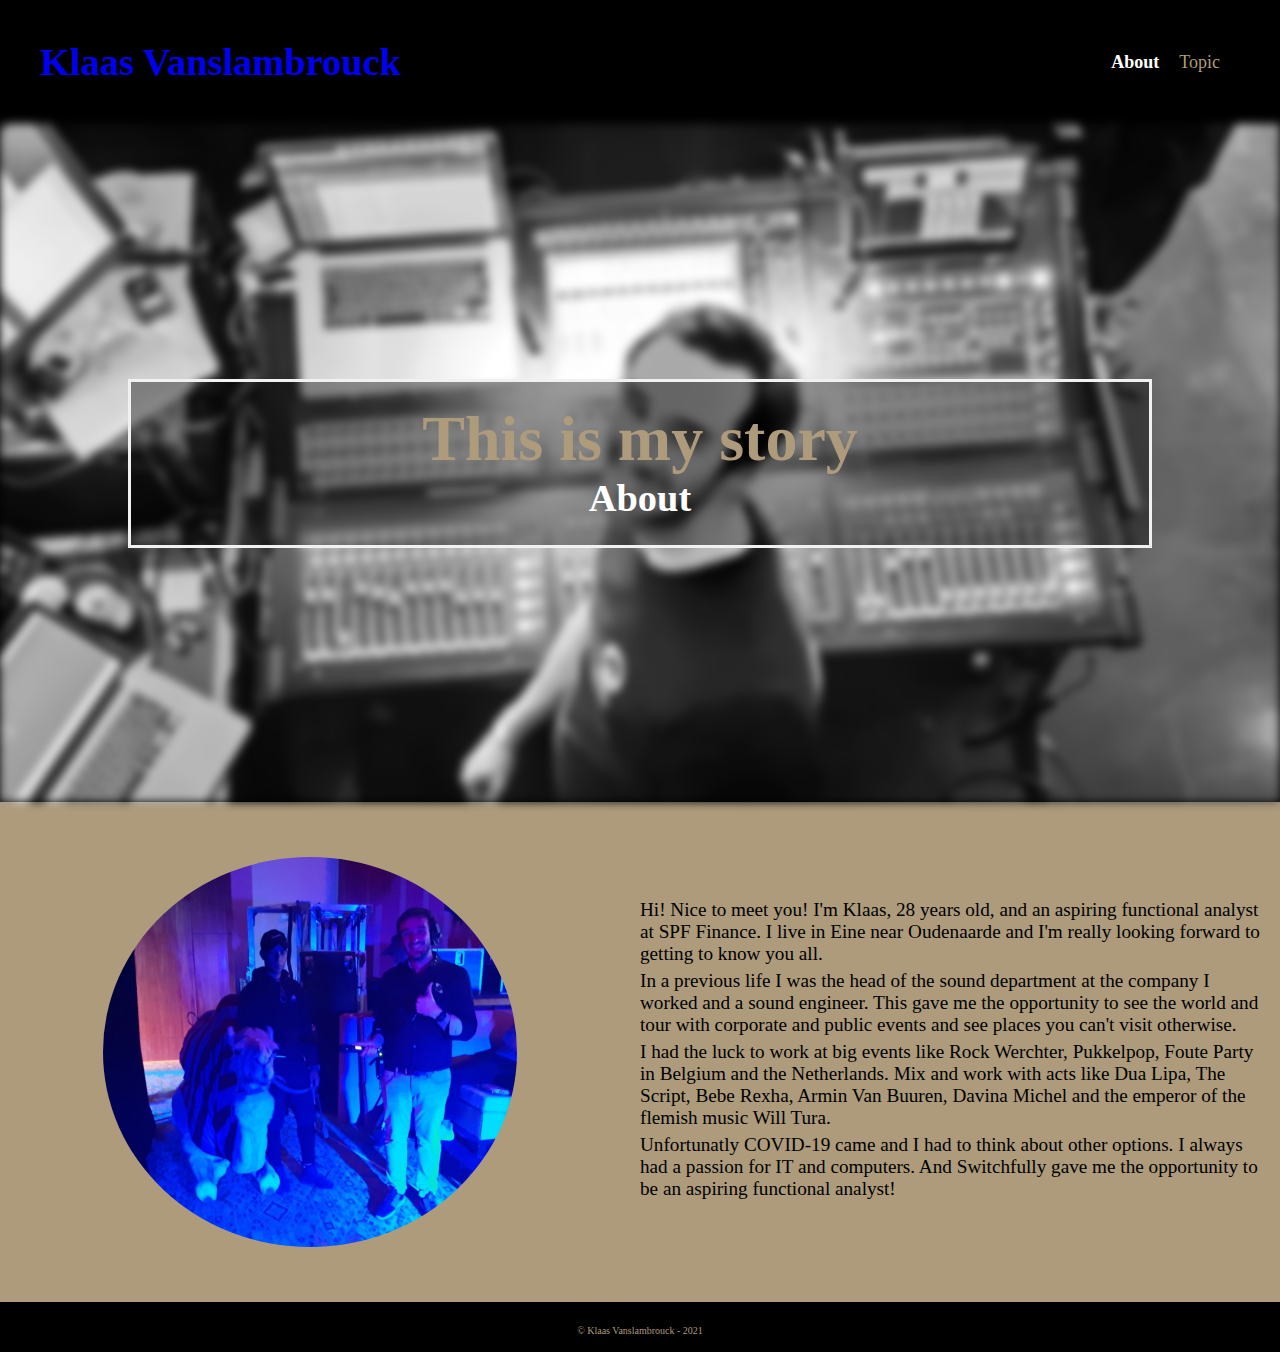
<file: about.html>
<!DOCTYPE html>
<html lang='en'>
  <head>
    <meta charset='UTF-8'/>
    <title>About - Klaas Vanslambrouck</title>
    <link rel='stylesheet' href='styles.css'/>
  </head>
  <body>
    <div class='menu-container'>
        <div class='menu'>
            <a class='name-item' href='/index.html'>Klaas Vanslambrouck</a>
            <div class='links'>
              <div class='clicked-link-item'>About</div>      <!-- This is nested now -->
              <a class='link-item' href='/topic.html'>Topic</a>         <!-- This one too! -->
            </div>
          </div>
    </div>
    <div class='photo-container-about'>
      <img src='/images/about.png' class='photo-two'/>
      <div class='bg-text'>
        <h1 class='bg-text-title'>This is my story</h1>
        <p>About</p>
      </div>
    </div>
    <div class='content-block-one'>
        <div class='photo-in-block-container'>
            <img src='images/self.png' class='photo-in-block-two'/>
        </div>
        <div class='text-in-block'>
          <p>
           Hi! Nice to meet you! I'm Klaas, 28 years old, and an aspiring functional analyst at SPF Finance. 
           I live in Eine near Oudenaarde and I'm really looking forward to getting to know you all.
          </p>
          <p>
            In a previous life I was the head of the sound department at the company I worked and a sound engineer.
            This gave me the opportunity to see the world and tour with corporate and public events and see places you can't visit otherwise.
          </p>
          <p>
            I had the luck to work at big events like Rock Werchter, Pukkelpop, Foute Party in Belgium and the Netherlands. 
            Mix and work with acts like Dua Lipa, The Script, Bebe Rexha, Armin Van Buuren, Davina Michel and the emperor of the flemish music Will Tura.
          </p>
          <p>
            Unfortunatly COVID-19 came and I had to think about other options. I always had a passion for IT and computers. And Switchfully gave me the opportunity to be an aspiring functional analyst!
          </p>
        </div>
    </div>
    <div class='footer'>
      <div class='footer-head'></div>
      <p class='footer-copyright'>© Klaas Vanslambrouck - 2021</p>
    </div>
  </body>
</html>
</file>
<file: styles.css>
* {
  margin: 0;
  padding: 0;
  box-sizing: border-box;
}

body {
  background-color: black;
}

p {
  margin-bottom: 5px;
}

.menu-container {
  color: white;
  background-color: black;
  padding: 20px 0;
  display: flex;
  align-items: center;
  justify-content: center;
}

.menu {
  width: 1500px;
  display: flex;
  justify-content: space-between;
  padding: 10px;
}

.links {
  display: flex;
  justify-content: flex-end;
  align-items: center;
  margin-right: 30px;
}

.link-item {
  padding: 20px;
  color: #ad9b7c;
  font-family: "avenir next";
  font-size: 18px;
}

.link-item:hover {
  color: white;
}

.clicked-link-item {
  color: white;
  font-family: "avenir next";
  font-size: 18px;
  font-weight: bold;
}

.name-item {
  font-family: "avenir next";
  font-weight: bold;
  font-size: 5vw;
  padding: 10px;
  margin-left: 20px;
}

.header-container {
  display: flex;
  justify-content: center;
}

.header {
  width: 900px;
  height: 500px;
  display: flex;
  justify-content: center;
  align-items: center;
  border: 1px solid #fff;
}

.social,
.logo,
.subscribe {
  border: 1px solid #5995da;
}

.photo {
  width: 100%;
}

.photo-two {
  filter: blur(5px);
  width: 100%;
}

.photo:hover {
  filter: blur(0px);
  transition-duration: 10ms;
}

a {
  text-decoration: none;
}

.name-item:visited {
  color: white;
}

.photo-header-home {
  display: flex;
  align-items: center;
  justify-content: center;
}

.photo-container-about {
  display: flex;
  align-items: center;
  justify-content: center;
}

.footer {
  display: flex;
  background-color: black;
  height: 50px;
  flex-direction: column;
  color: #ad9b7c;
  font-family: "avenir next";
  justify-content: center;
  align-items: center;
}

.content-block-one {
  display: flex;
  background-color: #ad9b7c;
  height: 550px;
  flex-direction: column;
}

.content-block-two {
  display: flex;
  background-color: #a6a6a6;
  height: 550px;
  flex-direction: column;
}

.content-block-three {
  display: flex;
  background-color: #7c7e7f;
  height: 550px;
  flex-direction: column;
}

.home-header-name {
  color: white;
  font-family: avenir next;
  font-size: 80px;
}

.bg-text {
  background-color: rgb(0, 0, 0); /* Fallback color */
  background-color: rgba(0, 0, 0, 0.4); /* Black w/opacity/see-through */
  font-family: "avenir next";
  color: white;
  font-weight: bold;
  border: 3px solid #f1f1f1;
  position: absolute;
  width: 80%;
  padding: 20px;
  justify-content: center;
  align-items: center;
  display: flex;
  flex-wrap: wrap;
  flex-direction: column;
  font-size: 3vw;
}

.bg-text-title {
  font-family: "avenir next";
  font-weight: bold;
  font-size: 5vw;
  color: #ad9b7c;
}

.photo-in-block-container {
  flex: 1;
  display: flex;
  align-items: center;
  justify-content: center;
}

.photo-in-block {
  width: 100%;
  padding: 10px;
}

.photo-in-block-two {
  width: 70%;
  border-radius: 50%;
  padding: 10px;
}

.text-in-block {
  padding: 20px;
  flex: 1;
  font-family: "avenir next";
  font-size: 2vw;
  display: flex;
  flex-direction: column;
  align-items: center;
  justify-content: center;
}

.footer-head {
  flex: 1;
}

.footer-copyright {
  font-size: 10px;
  flex: 1;
}

@media only screen and (min-width: 401px) and (max-width: 960px) {
  .content-block-one {
    display: flex;
    height: 400px;
    flex-direction: row;
  }
  .content-block-two {
    display: flex;
    height: 400px;
    flex-direction: row;
  }
  .content-block-three {
    display: flex;
    height: 400px;
    flex-direction: row;
  }
  .photo-in-block-container {
    width: 40%;
    display: flex;
    align-items: center;
    justify-content: center;
  }
  .text-in-block {
    padding: 20px;
    width: 60%;
    display: flex;
    align-items: center;
    justify-content: center;
    font-size: 1.5vw;
  }
  .photo-in-block-about {
    padding: 10px;
    border-radius: 50%;
  }

  .photo-in-block {
    padding: 10px;
  }

  .photo-in-block-two {
    padding: 10px;
    width: 85%;
  }

  .name-item {
    font-size: 3vw;
  }

  .footer-copyright {
    font-size: 10px;
  }

  .photo {
    filter: blur(15px);
    width: 100%;
  }
  .photo:hover {
    filter: blur(0px);
    transition-duration: 10ms;
  }
}

@media only screen and (min-width: 961px) {
  .content-block-one {
    display: flex;
    background-color: #ad9b7c;
    height: 500px;
    flex-direction: row;
  }
  .content-block-two {
    display: flex;
    height: 500px;
    flex-direction: row;
  }
  .content-block-three {
    display: flex;
    height: 500px;
    flex-direction: row;
  }
  .photo-in-block-container {
    width: 40%;
    display: flex;
    align-items: center;
    justify-content: center;
  }
  .text-in-block {
    padding: 20px;
    width: 60%;
    display: flex;
    justify-content: center;
    align-items: center;
    font-size: 1.5vw;
  }
  .photo-in-block {
    padding: 10px;
  }

  .name-item {
    font-size: 3vw;
  }

  .photo {
    filter: blur(15px);
    width: 100%;
  }
  .photo:hover {
    filter: blur(0px);
    transition-duration: 10ms;
  }

  .footer-copyright {
    font-size: 10px;
  }
}
</file>
